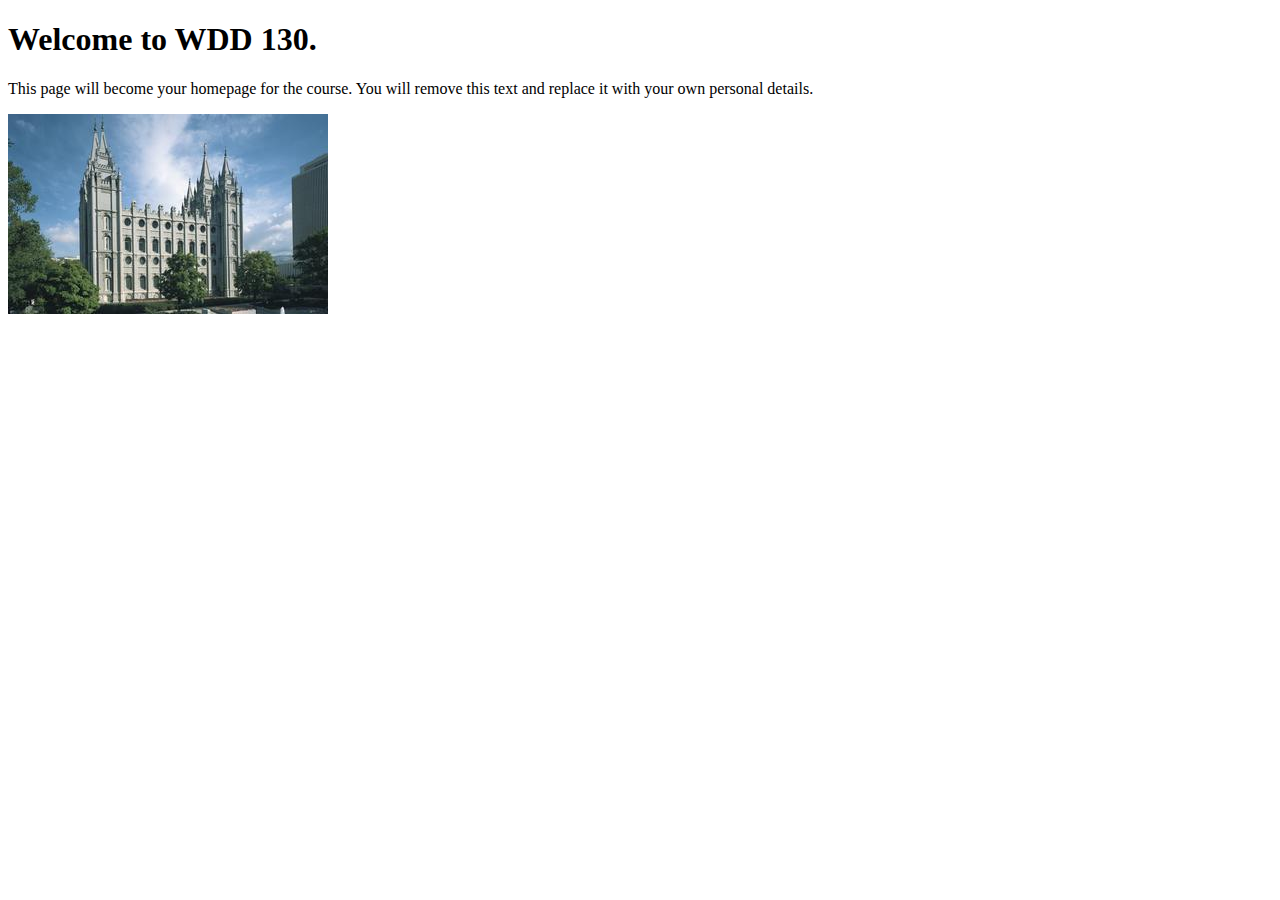
<file: index.html>
<!DOCTYPE html>
<html lang="en">
<head>
    <meta charset="UTF-8">
    <meta name="viewport" content="width=device-width, initial-scale=1.0">
    <title>WDD 130 | Personal Homepage</title>
</head>
<body>
    <h1>Welcome to WDD 130.</h1>
    <p>This page will become your homepage for the course. You will remove this text and replace it with your own personal details.</p>

    <img src="images/salt-lake-temple.jpg" alt="The Salt Lake Temple.">
</body>
</html>
</file>
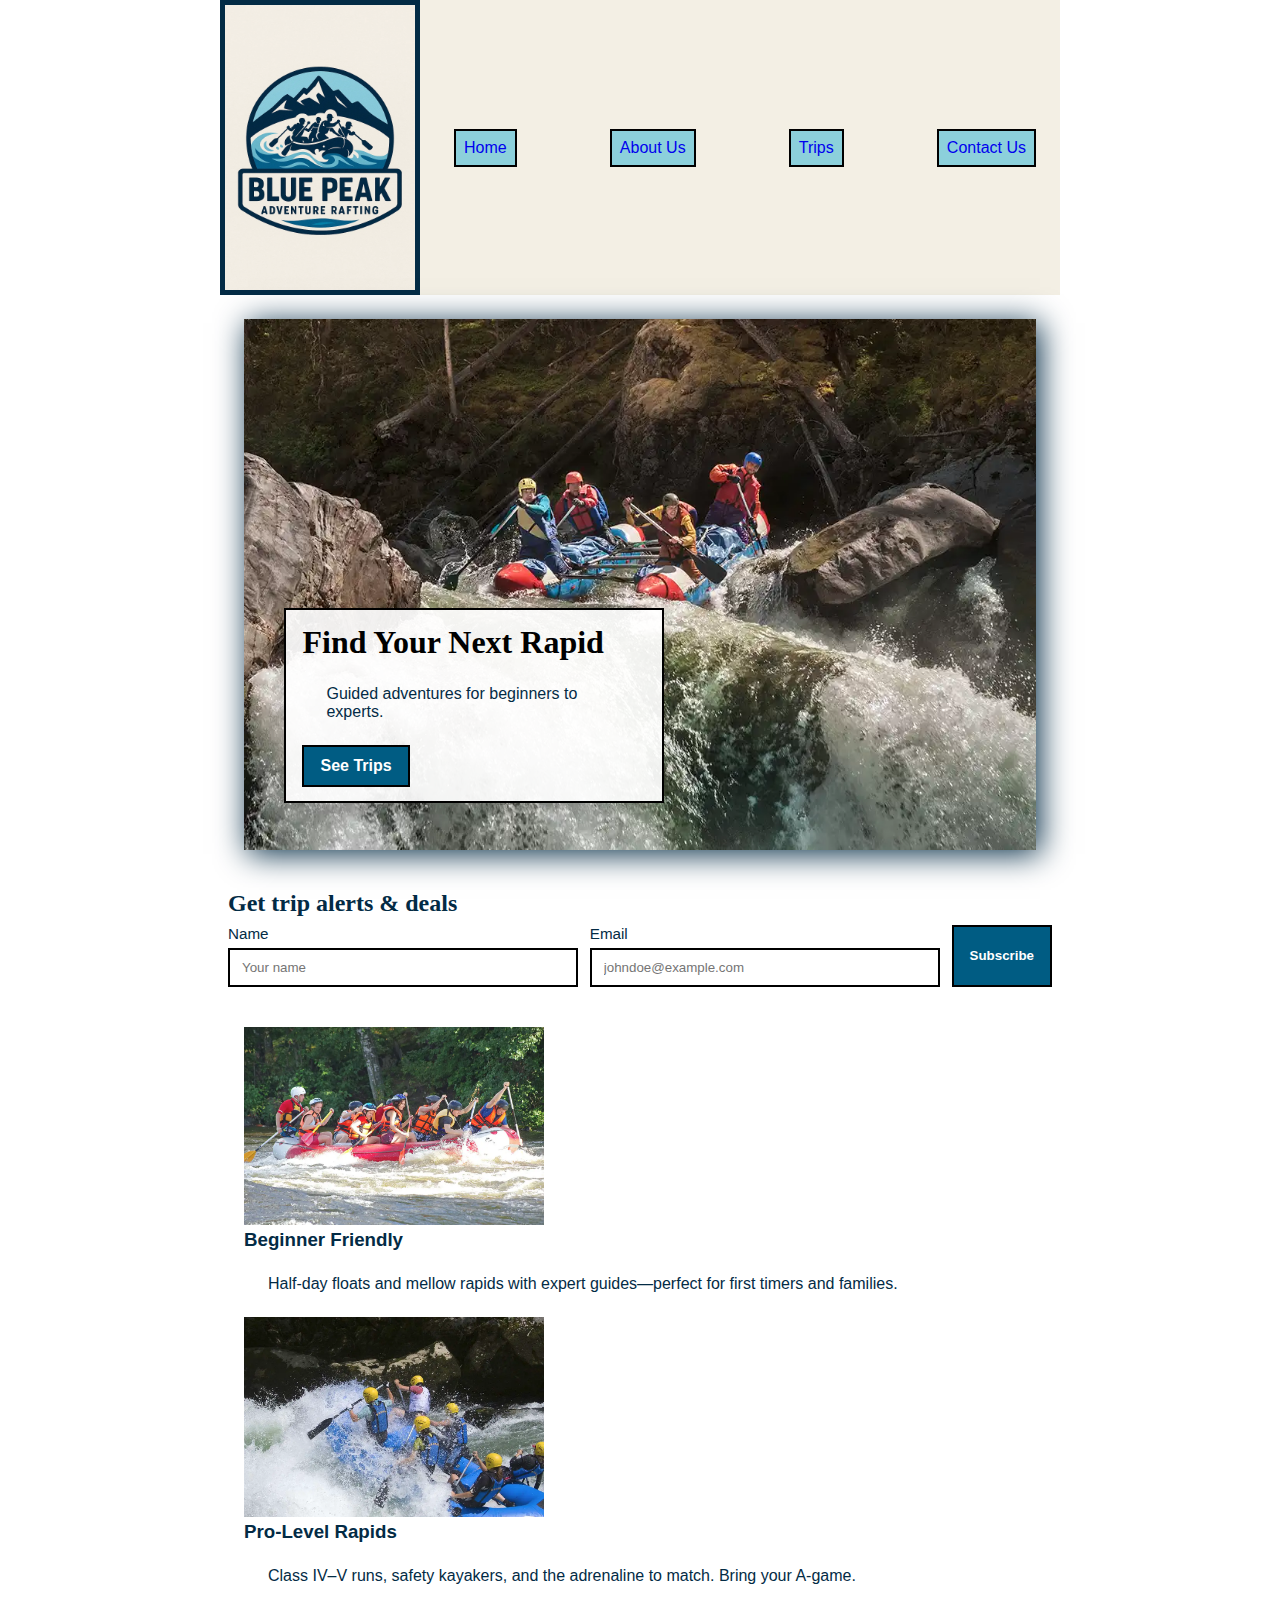
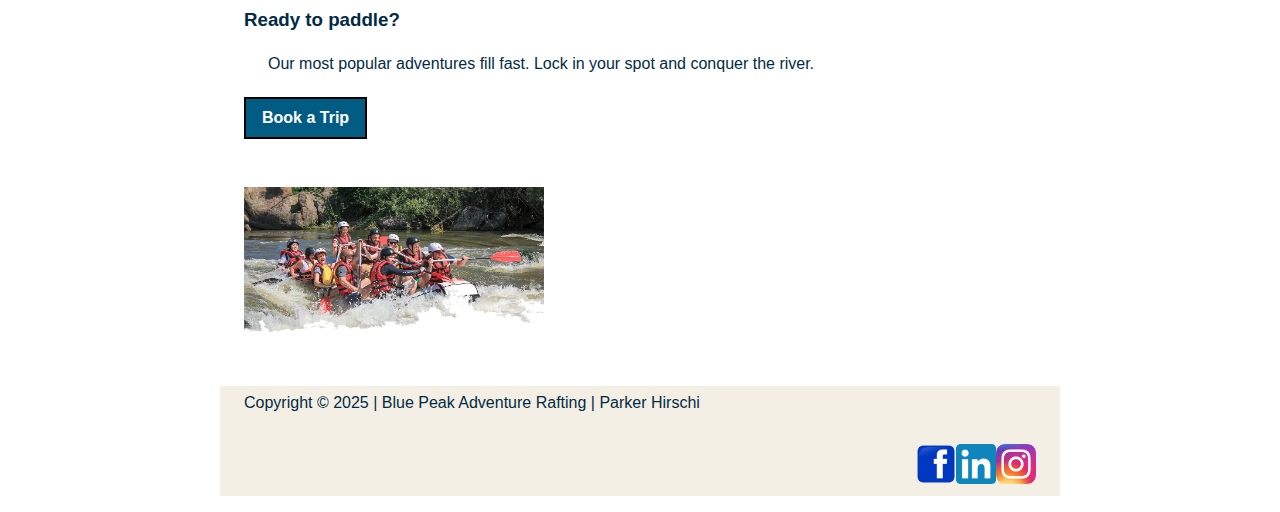
<file: wwr/index.html>
<!DOCTYPE html>
<html lang="en">

<head>
    <meta charset="UTF-8">
    <meta name="viewport" content="width=device-width, initial-scale=1.0">
    <title>About Us- Blue Peak Adventure Rafting</title>
    <meta name="description"
        content="Blue Peak Adventure Rafting, a company where we make you rafting dreams come true. We are sure to wow you as we dive into the details of our adventures and services.">
    <meta name="author" content="Parker Hirschi">
    <link rel="stylesheet" href="styles/rafting.css">
</head>

<body>
    <header>
        <img src="images/blue-peak.webp" alt="Blue Peak Adventure Rafting Logo" width="200">
        <nav>
            <ul>
                <li class="border"><a href="index.html">Home</a></li>
                <li class="border"><a href="about.html">About Us</a></li>
                <li class="border"><a href="trips.html">Trips</a></li>
                <li class="border"><a href="contact.html">Contact Us</a></li>
            </ul>
        </nav>


    </header>
    <main>
        <section class="home-hero">
            <img src="images/homepage_hero.webp" alt="Rafting group on a river">
            <div class="hero-msg">
                <h1>Find Your Next Rapid</h1>
                <p>Guided adventures for beginners to experts.</p>
                <a class="btn" href="trips.html">See Trips</a>
            </div>
        </section>

        <section class="newsletter">
            <h2>Get trip alerts & deals</h2>
            <form class="signup" action="#" method="post">
                <label>
                    Name
                    <input type="text" name="name" placeholder="Your name" required />
                </label>
                <label>
                    Email
                    <input type="email" name="email" placeholder="johndoe@example.com" required />
                </label>
                <button type="submit" class="btn">Subscribe</button>
            </form>
        </section>

        <section class="features">
            <div class="feature">
                <img src="images/calm-section.webp" alt="Calm section of river for beginners" width="300">
                <div>
                    <h3>Beginner Friendly</h3>
                    <p>Half-day floats and mellow rapids with expert guides—perfect for first timers and families.</p>
                </div>
            </div>

            <div class="feature">
                <img src="images/challenging-section.webp" alt="Big whitewater rapid for pros" width="300">
                <div>
                    <h3>Pro-Level Rapids</h3>
                    <p>Class IV–V runs, safety kayakers, and the adrenaline to match. Bring your A-game.</p>
                </div>
            </div>

            <div class="feature highlight">
                <div>
                    <h3>Ready to paddle?</h3>
                    <p>Our most popular adventures fill fast. Lock in your spot and conquer the river.</p>
                    <a class="btn" href="trips.html">Book a Trip</a>
                    <p> </p>
                </div>
                <img src="images/ready-to-paddle.webp" alt="Smiling group after a successful run" width="300">
            </div>
        </section>

    </main>


    <footer>
        <p>Copyright &copy; 2025 | Blue Peak Adventure Rafting | Parker Hirschi</p>
        <nav class="footer">
            <a href="http://facebook.com" class="socialmedia">
                <img src="images/facebook-icon.webp" alt="Facebook Logo" width="40">
            </a>
            <a href="http://linkedin.com" class="socialmedia">
                <img src="images/linkedin-icon.webp" alt="LinkedIn Logo" width="40">
            </a>
            <a href="http://instagram.com" class="socialmedia">
                <img src="images/instagram-icon.png.webp" alt="Instagram Logo" width="40">
            </a>
        </nav>

    </footer>
</body>

</html>
</file>
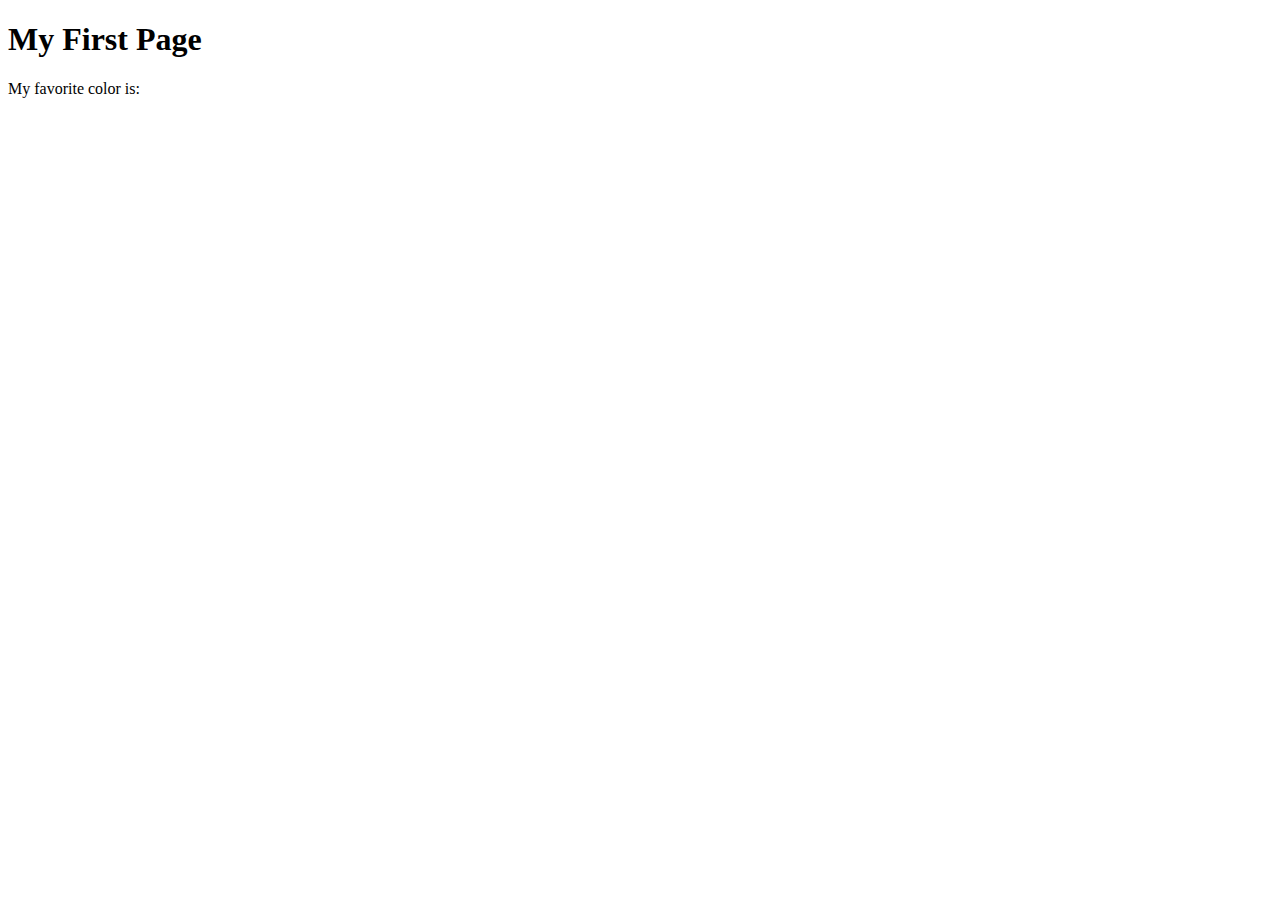
<file: week01/first-page.html>
<!DOCTYPE html>
<html lang="en">
<head>
    <meta charset="UTF-8">
    <meta name="viewport" content="width=device-width, initial-scale=1.0">
    <title>My First Page</title>
</head>
<body>
    <h1>My First Page</h1>
    <p>My favorite color is: </p>
</body>
</html>
</file>
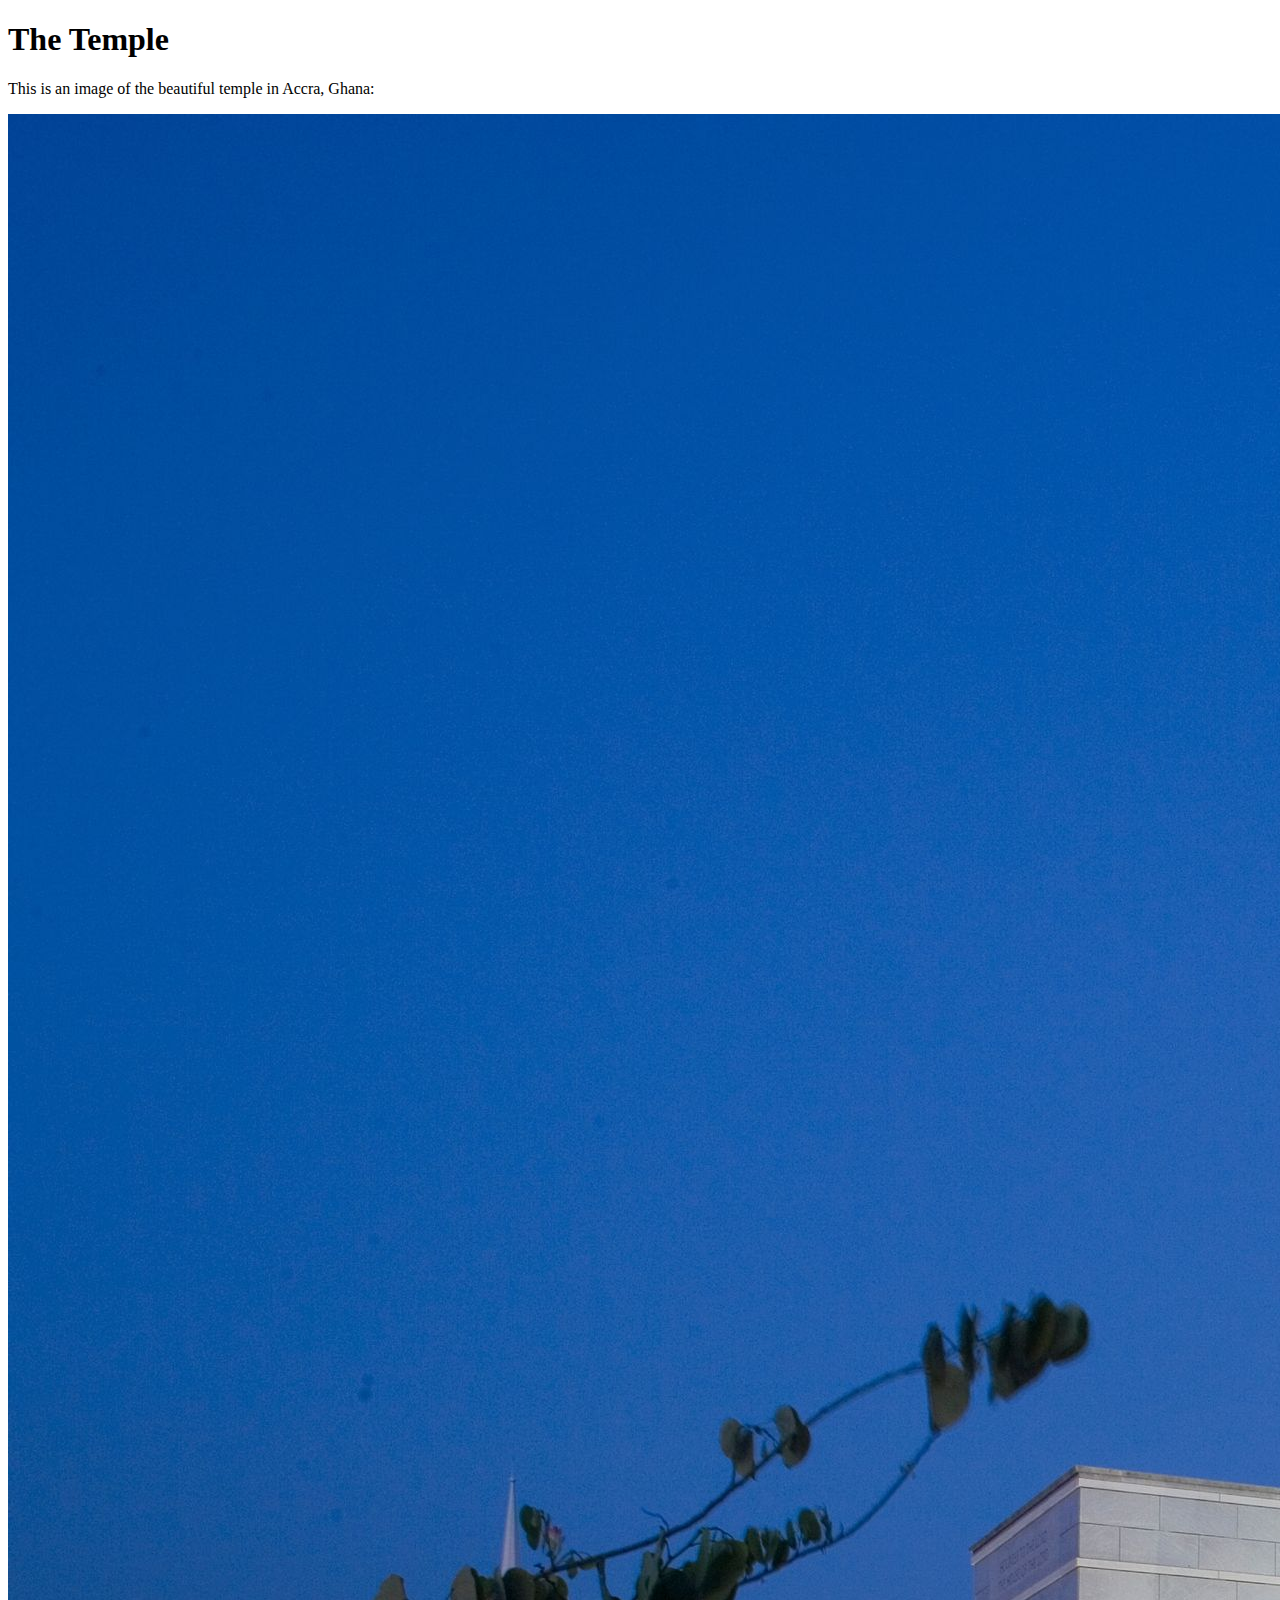
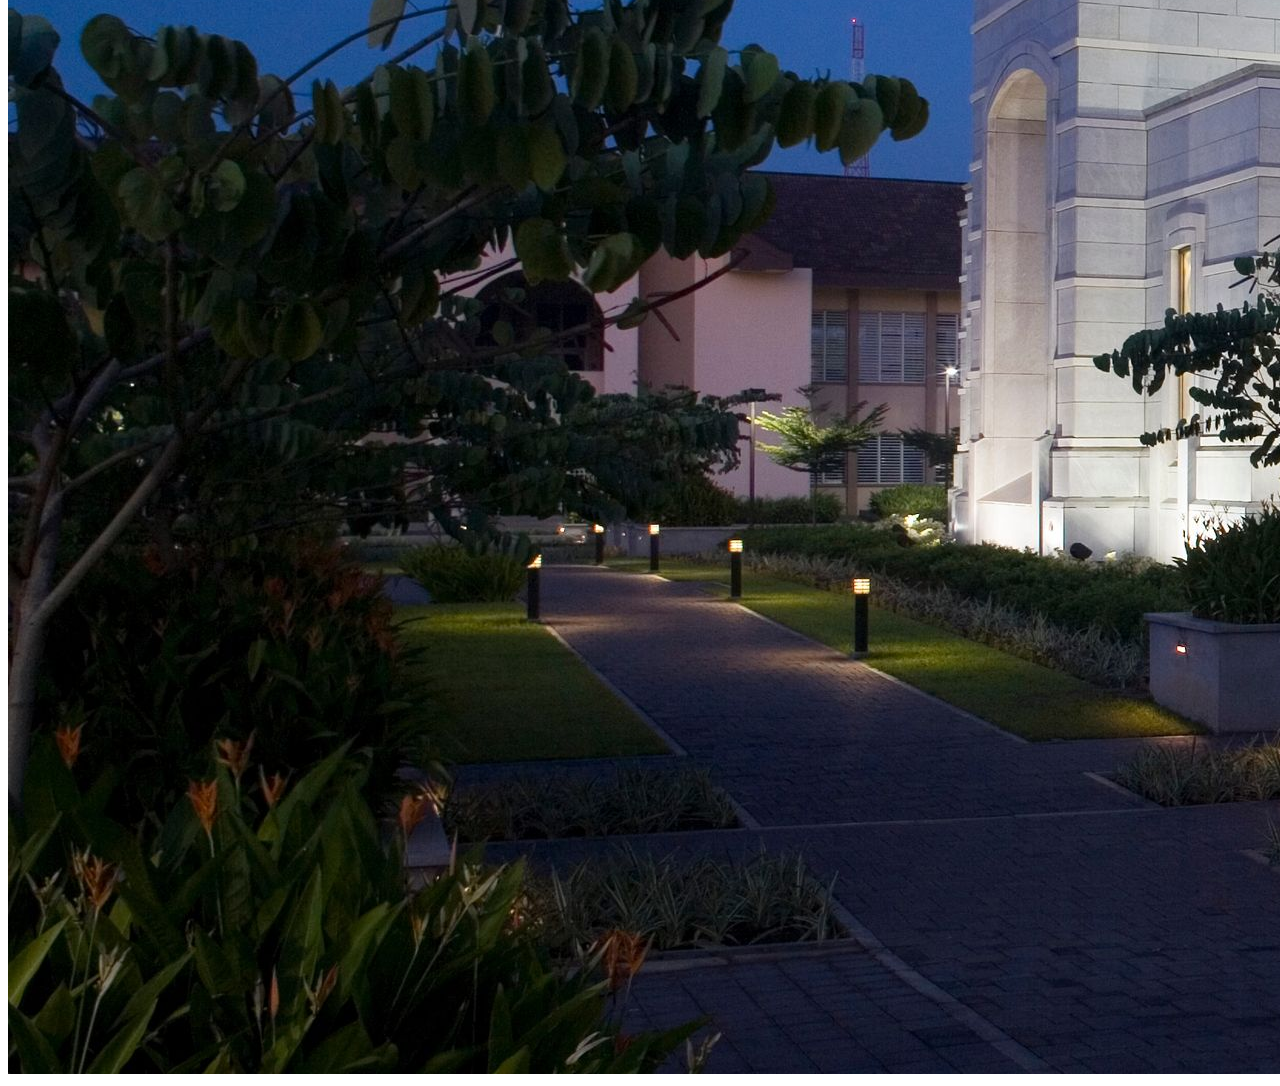
<file: week01/images.html>
<!DOCTYPE html>
<html lang="en">
<head>
    <meta charset="UTF-8">
    <meta name="viewport" content="width=device-width, initial-scale=1.0">
    <title>Temple Image</title>
</head>
<body>
    <h1>The Temple</h1>
    <p>This is an image of the beautiful temple in Accra, Ghana:</p>
    <img src="images/temple-large.jpeg" alt="The Accra Ghana Temple">
    
</body>
</html>
</file>
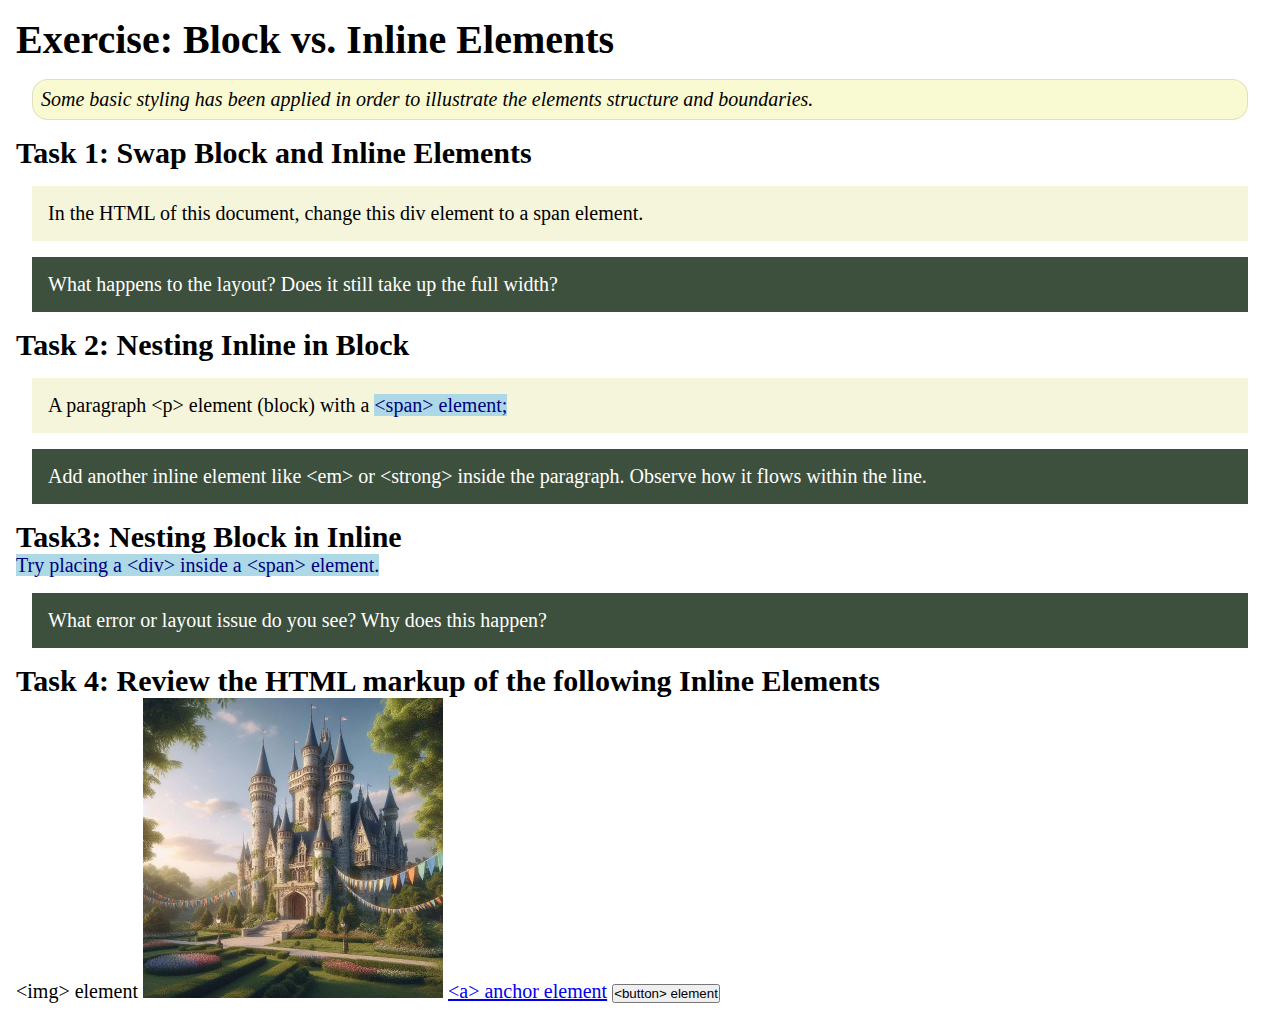
<file: week02/block-vs-inline.html>
<!DOCTYPE html>
<html lang="en">

<head>
    <meta charset="UTF-8">
    <meta name="viewport" content="width=device-width, initial-scale=1.0">
    <title>Exercise: Block vs. Inline Elements</title>
    <link rel="stylesheet" href="styles/block-vs-inline.css">
</head>

<body>
    <main>
        <h1>Exercise: Block vs. Inline Elements</h1>
        <p class="note">Some basic styling has been applied in order to illustrate the elements structure and
            boundaries.</p>

        <h2>Task 1: Swap Block and Inline Elements</h2>
        <div>In the HTML of this document, change this div element to a span element.</div>

        <p class="question">What happens to the layout? Does it still take up the full width?</p>

        <h2>Task 2: Nesting Inline in Block</h2>
        <p>A paragraph &lt;p&gt; element (block) with a <span>&lt;span&gt; element;</span></p>
        <p class="question">Add another inline element like &lt;em&gt; or &lt;strong&gt; inside the paragraph. Observe
            how it flows within the line.</p>

        <h2>Task3: Nesting Block in Inline</h2>
        <span>Try placing a &lt;div&gt; inside a &lt;span&gt; element.</span>
            <p class="question">What error or layout issue do you see? Why does this happen?</p>


            <h2>Task 4: Review the HTML markup of the following Inline Elements</h2>
        &lt;img&gt; element
        <img src="images/castle.webp" alt="placeholder image (images are inline)" width="300" height="300">
        <a href="https://churchofjesuschrist.org">&lt;a&gt; anchor element</a>
        <button type="button">&lt;button&gt; element</button>
    </main>
</body>

</html>
</file>
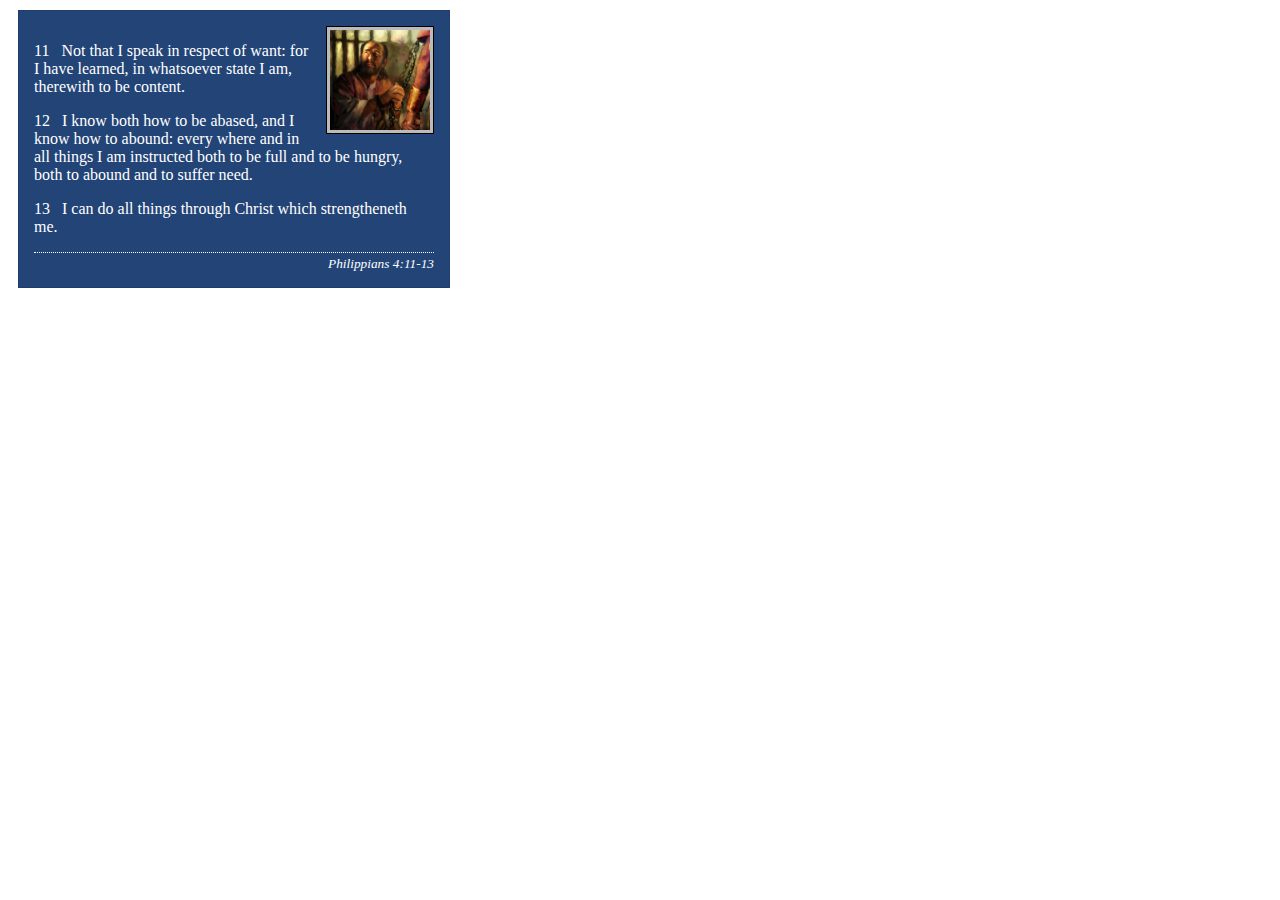
<file: week02/box-model-solution.html>
<!DOCTYPE html>
<html lang="en">
<head>
    <meta charset="UTF-8">
    <meta name="viewport" content="width=device-width, initial-scale=1.0">
    <title>Box Model Activity</title>
    <link rel="stylesheet" href="styles/box-model-solution.css">
</head>
<body>
    <main>
        <div class="callout">
            <img src="images/apostle-paul-imprisoned.webp" alt="Paul the Apostle - Imprisoned in Rome" width="200" height="200">
            <blockquote>
                <p>11 &nbsp; Not that I speak in respect of want: for I have learned, in whatsoever state I am, therewith to be content.</p>
                <p>12 &nbsp; I know both how to be abased, and I know how to abound: every where and in all things I am instructed both to be full and to be hungry, both to abound and to suffer need.</p>
                <p>13 &nbsp; I can do all things through Christ which strengtheneth me.</p>
            </blockquote>
            <cite>Philippians 4:11-13</cite>
        </div>
    </main>
</body>
</html>
</file>
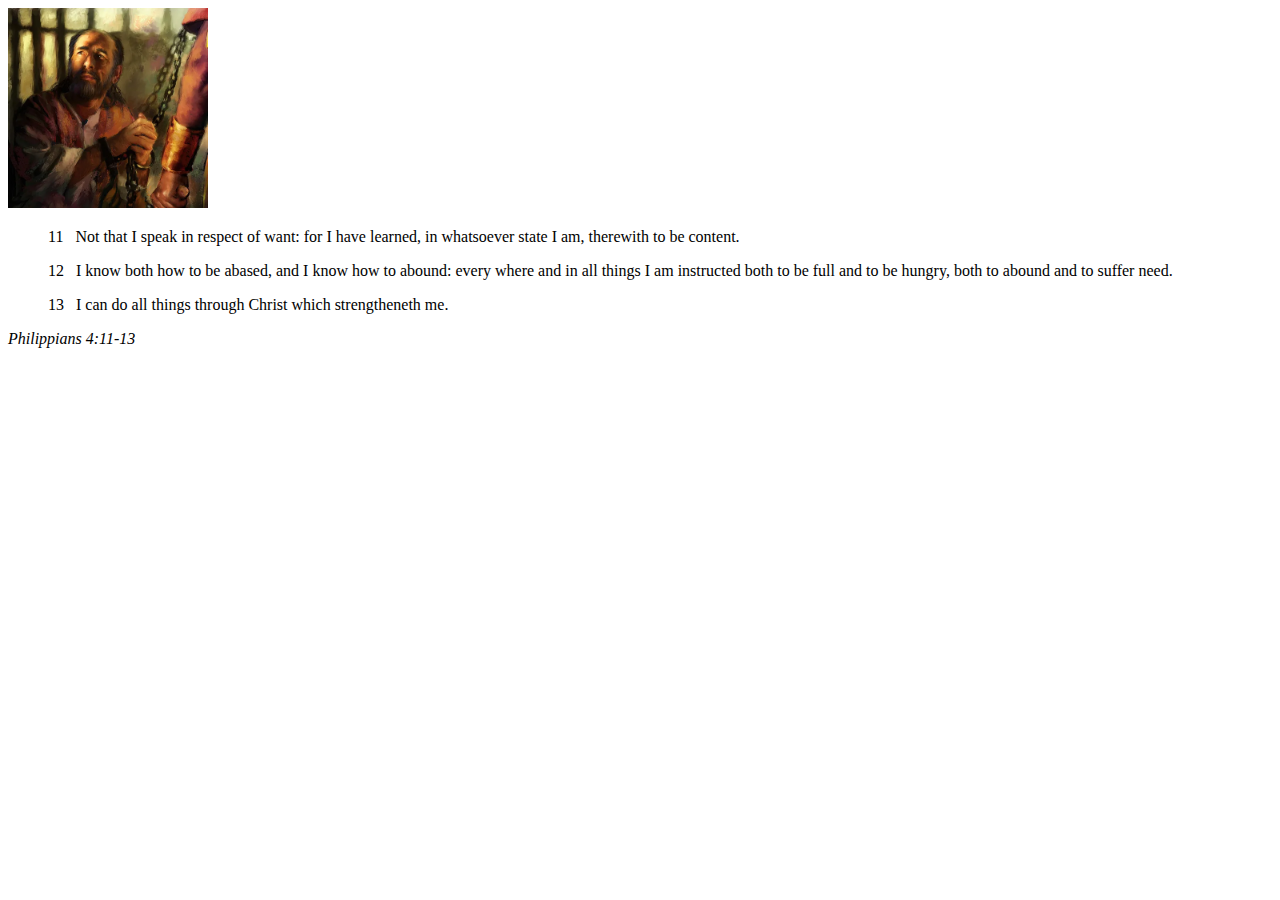
<file: week02/box-model.html>
<!DOCTYPE html>
<html lang="en">
<head>
    <meta charset="UTF-8">
    <meta name="viewport" content="width=device-width, initial-scale=1.0">
    <title>Box Model Activity</title>
</head>
<body>
    <main>
        <div class="callout">
            <img src="images/apostle-paul-imprisoned.webp" alt="Paul the Apostle - Imprisoned in Rome" width="200" height="200">
            <blockquote>
                <p>11 &nbsp; Not that I speak in respect of want: for I have learned, in whatsoever state I am, therewith to be content.</p>
                <p>12 &nbsp; I know both how to be abased, and I know how to abound: every where and in all things I am instructed both to be full and to be hungry, both to abound and to suffer need.</p>
                <p>13 &nbsp; I can do all things through Christ which strengtheneth me.</p>
            </blockquote>
            <cite>Philippians 4:11-13</cite>
        </div>
    </main>
</body>
</html>
</file>
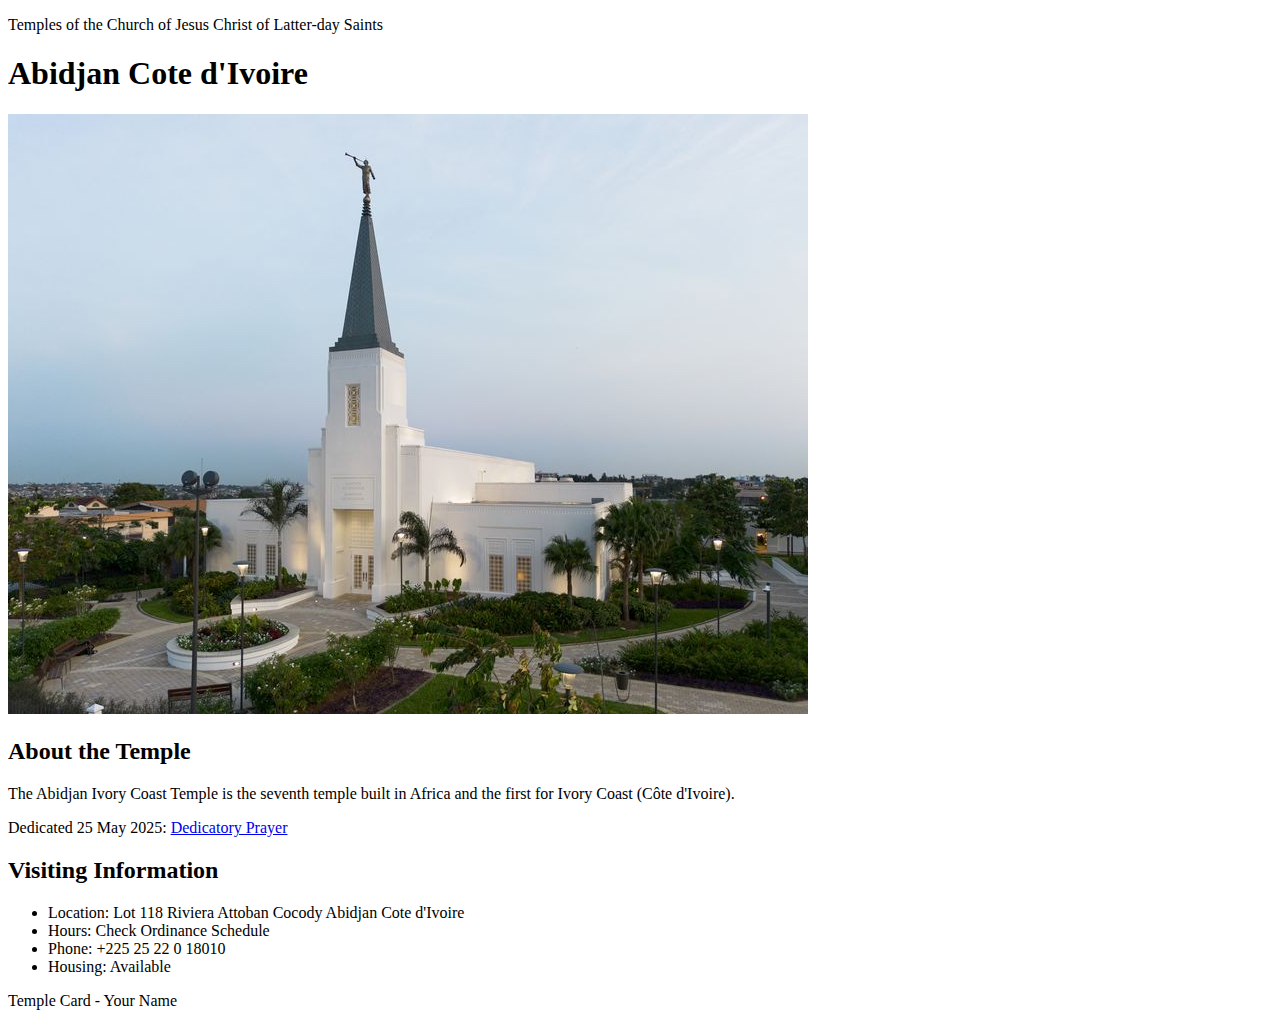
<file: week02/temple.html>
<!DOCTYPE html>
<html lang="en">

<head>
    <meta charset="UTF-8">
    <meta name="viewport" content="width=device-width, initial-scale=1.0">
    <title>Temple Card - Abidjan Cote d'Ivoire</title>
</head>

<body>
    <header>
        <p>Temples of the Church of Jesus Christ of Latter-day Saints</p>
    </header>
    <main>
        <h1>Abidjan Cote d'Ivoire</h1>
        <picture>
            <img src="images/abidjan-ivory-coast.jpeg" alt="Abidjan Cote d'Ivoire Temple">
        </picture>
        <section>
            <h2>About the Temple</h2>
            <p>The Abidjan Ivory Coast Temple is the seventh temple built in Africa and the first for Ivory Coast (Côte
                d'Ivoire).</p>
            <p>Dedicated 25 May 2025: <a
                    href="https://www.churchofjesuschrist.org/temples/dedicatory-prayer/abidjan-ivory-coast-temple/2025-05-25?lang=eng"
                    target="_blank" rel="noopener noreferrer">Dedicatory Prayer</a></p>
        </section>
        <section>
            <h2>Visiting Information</h2>
            <ul>
                <li>Location: Lot 118 Riviera Attoban Cocody Abidjan Cote d'Ivoire</li>
                <li>Hours: Check Ordinance Schedule</li>
                <li>Phone: +225 25 22 0 18010</li>
                <li>Housing: Available</li>
            </ul>
        </section>
    </main>
    <footer>
        <p>Temple Card - Your Name</p>
    </footer>
</body>

</html>
</file>
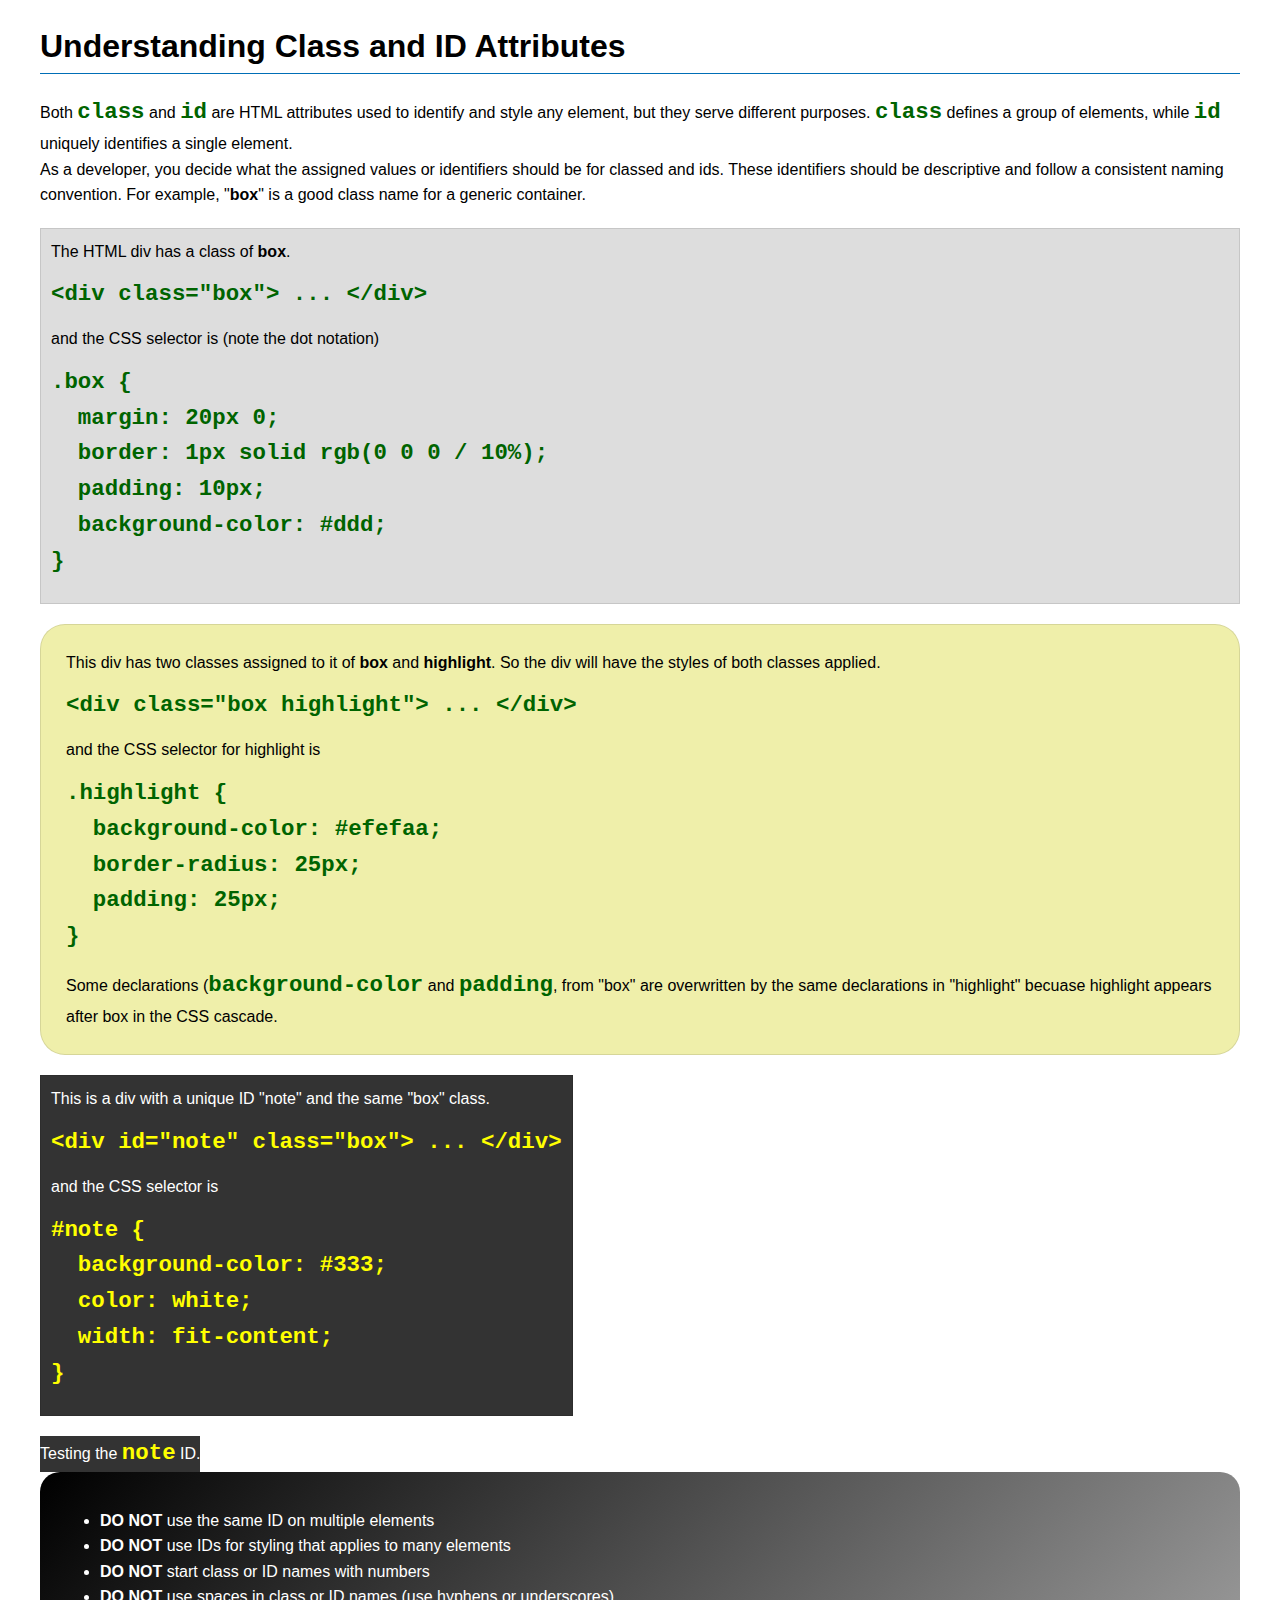
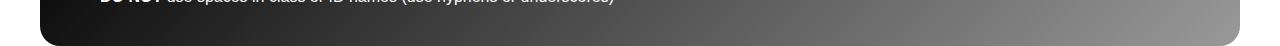
<file: week03/class-and-id.html>
<!DOCTYPE html>
<html lang="en">

<head>
    <meta charset="UTF-8">
    <meta name="viewport" content="width=device-width, initial-scale=1.0">
    <title>Class vs ID Attributes</title>
    <link rel="stylesheet" href="styles/class-and-id.css">
</head>

<body>
    <h1>Understanding Class and ID Attributes</h1>
    <p>Both <code>class</code> and <code>id</code> are HTML attributes used to identify and style any element, but they
        serve different purposes. <code>class</code> defines a group of elements, while <code>id</code> uniquely
        identifies a single element.</p>
    <p>As a developer, you decide what the assigned values or identifiers should be for classed and ids. These
        identifiers should be
        descriptive and follow a consistent naming convention. For example, "<strong>box</strong>" is a good class name
        for a generic container.</p>
    <div class="box">
        <p>The HTML div has a class of <strong>box</strong>.</p>
        <pre><code class="html">&lt;div class="box"&gt; ... &lt;/div&gt;</code></pre>
        and the CSS selector is (note the dot notation)
        <pre><code class="css">.box {
  margin: 20px 0;
  border: 1px solid rgb(0 0 0 / 10%);
  padding: 10px;
  background-color: #ddd; 
}</code></pre>
    </div>

    <div class="box highlight">
        <p>This div has two classes assigned to it of <strong>box</strong> and <strong>highlight</strong>. So the div
            will have the styles of both classes applied.</p>
        <pre><code class="html">&lt;div class="box highlight"&gt; ... &lt;/div&gt;</code></pre>
        and the CSS selector for highlight is
        <pre><code class="css">.highlight {
  background-color: #efefaa;
  border-radius: 25px;
  padding: 25px;
}</code></pre>
<p>Some declarations (<code>background-color</code> and <code>padding</code>, from "box" are overwritten by the same declarations in "highlight" becuase highlight appears after box in the CSS cascade.</p>
    </div>

    <div id="note" class="box">
        <p>This is a div with a unique ID "note" and the same "box" class.</p>
        <pre><code class="html">&lt;div id="note" class="box"&gt; ... &lt;/div&gt;</code></pre>
        and the CSS selector is
        <pre><code class="css">#note {
  background-color: #333;
  color: white;
  width: fit-content;
}</code></pre>
    </div>

    <div id="note">
        <p>Testing the <code>note</code> ID.</p>
    </div>

    <section id="best-practice">
        <ul>
            <li><strong>DO NOT</strong> use the same ID on multiple elements</li>
            <li><strong>DO NOT</strong> use IDs for styling that applies to many elements</li>
            <li><strong>DO NOT</strong> start class or ID names with numbers</li>
            <li><strong>DO NOT</strong> use spaces in class or ID names (use hyphens or underscores)</li>
        </ul>
    </section>




</body>

</html>
</file>
<file: wwr/styles/rafting.css>
:root {
    --primary-color: #F3EFE4;
    --secondary-color: #8CD0DB;
    --accent1-color: #032B45;
    --accent2-color: #005C83;
    --heading-font: "Times New Roman", "Georgia", serif;
    --body-font: Arial, Helvetica, sans-serif;
}

header {
    background-color: var(--primary-color);
    color: var(--accent2-color);
}

* {
    margin: 0;
    padding: 0;
    box-sizing: border-box;
}

body {
    font-family: var(--body-font);
    color: var(--accent1-color);
}

header,
main,
footer {
    width: 840px;
    margin: auto;
}

h1,
h2 {
    font-family: var(--heading-font);
    color: var(--accent1-color)
}

nav,
p,
section,
article {
    margin: 16px;
    padding: 8px;
}

.socialmedia a {
    text-decoration: none;
}

.about-hero {
    position: relative;
}

.about-hero img {
    display: block;
    width: 100%;
    height: auto;
    padding-left: 0px;
}

.about-hero h1 {
    position: absolute;
    top: 20px;
    width: 100%;
    padding: 16px;
    text-align: center;
    opacity: 0.7;
    background-color: var(--accent1-color);
    color: var(--primary-color)
}

article.about-hero {
    position: absolute;
    font-style: italic;
    font-family: "Times New Roman";
    margin-top: 8px;
    padding-right: 100px;
    border-right: 0px;
    top: 350px;
    float: left;
    padding: 8px;
    opacity: 1;
    color: var(--primary-color);
    background-color: rgba(3, 43, 69, 0.7);
}

.about-hero article img {
    position: relative;
    top: 10px;
    float: right;
    width: 125px;
    margin-left: 20px;
    box-shadow: black 5px 5px 5px;
}
footer{
    background-color:var(--primary-color)
}
.footer {
    display: flex;
    justify-content: end;
    align-items: center;
}

header {
    display: grid;
    grid-template-columns: 1fr 3fr;
    align-items: center;
}
nav ul a{
    text-decoration: none;
}
nav ul {
    display: flex;
    justify-content: space-evenly;
    justify-content: end;
    justify-content: space-between;
    align-self: center;
    list-style: none;
}

nav ul li {
    border-bottom: 2px solid black;
    border-top: 2px solid black;
    border-left: 2px solid black;
    border-right: 2px solid black;
    padding: 8px;
    background-color: var(--secondary-color);
}
header img{
    border: 5px solid var(--accent1-color);
}


.history-section { 
    display: grid;
    grid-template-columns: 1fr auto 1fr;
    grid-template-rows: auto 1fr;         
    gap: 16px 24px;
    border: 2px solid black;
    padding: 16px;
    align-items: start;
}

.history-section h2 {
    grid-column: 1 / -1;
    text-align: center;
    color: var(--accent1-color);
    margin-bottom: 10px;

}

.history-section img {
    grid-column: 2;
    justify-self: center;
    align-self: start;
    box-shadow: 0 6px 10px rgba(0, 0, 0, 0.25);
    border: 2px solid black;
}
.history-section p {
    margin: 0;
    line-height: 1.6;
    color: black;
}

.history-section .left-side {
    grid-column: 1;
}
.history-section .right-side {
    grid-column: 3;
}
.adventure {
    display: flex;
    flex-direction: column;
    align-items: center; 
    justify-content: flex-start;
    border: 1px solid black;
    padding: 20px;
    margin: 20px 0;
    text-align: center;
}

.adventure h2 {
    margin-bottom: 20px;
    order: 0; 
    font-weight: bold;
    color: var(--accent1-color);
}

.adventure .figures-container {
    display: flex;
    justify-content: center;
    flex-wrap: wrap;
    gap: 20px;
}

.adventure figure {
    display: flex;
    flex-direction: column;
    align-items: center;
    margin: 10px;
}

.adventure figcaption {
    font-style: italic;
    padding: 8px;
    margin-top: 6px;
}

.adventure img {
    border: 2px solid black;
    margin: 8px;
    box-shadow: black 5px 5px 5px;
}

/*contact us site*/
/*contact info*/
.company-info{
    display: grid;
    justify-content: center;
    flex-direction: column;
    text-align: center;
}
.company-info div{
    line-height: .01rem;
}
.contact-section h1{
    text-align: center;

}


/*middle srction of site*/
/*map*/

.contact-grid{
    display:grid;
    grid-template-columns: 1fr 1fr;
    gap: 1.25rem 2rem;
    align-items:start;
    padding-bottom: 80px;
}

.contact-map iframe{
    display:block;
    width:100%;
    height:320px;
    border:2px solid var(--accent1-color);
    border-radius:8px;
    box-shadow:0 6px 10px rgba(0,0,0,.15);
    border: 3px;
}

/*contact form*/

.contact-form{
    background:#e0e0e0;
    border:2px solid #bdbdbd;
    border-radius:.5rem;
    padding:1rem;
}

.contact-form fieldset{ 
    border:none; 
    margin:0; 
    padding:0; 
}

.form-row{ 
    display:grid; 
    gap:.4rem; 
    margin-bottom:.9rem; 
}

.contact-form label, .contact-form legend{
    font-weight:600; 
}

.contact-form input[type="text"], .contact-form input[type="email"], .contact-form textarea{
    width:100%;
    padding:.65rem .75rem;
    border:1.5px solid rgba(0,0,0,.25);
    border-radius:8px;
    font-family: Arial, Helvetica, sans-serif;
}

.contact-form fieldset.form-row{
    border:1.5px solid rgba(0,0,0,.15);
    border-radius:10px;
    padding:.75rem .9rem .6rem;
}


.choice{ 
    display:flex; 
    align-items:center;
    gap:.5rem; margin:.15rem 0; 
}


.checkbox{ 
    margin-top:.4rem; 
}

.btn.primary{
    margin-top:.5rem;
    padding:.8rem 1rem;
    border:0;
    border-radius:999px;
    background:var(--accent1-color);
    color:var(--primary-color);
    font-weight:700;
    box-shadow:0 4px 8px rgba(0,0,0,.12);
}
button:hover {
    background-color: darkgreen;
}
legend.sr-only{
    display:flex;
    justify-content: center;
}

/*team section*/

.team{
    border: solid 2px black;

}
.team h2{
    text-align: center;
}

.team .portraits {
    list-style: none;
    margin: 0;
    padding: 0;
    display: flex;
    gap: 6rem;
    justify-content: center;
    flex-wrap: wrap;    
}        

.team .portraits li {
    width: 140px;              
    flex: 0 0 140px;            
}

.team .portraits figure {
    margin: 0;
    display: flex;
    flex-direction: column;    
    align-items: center;
}

.team .portraits img {
    display: block;
    box-shadow: 4px 4px 8px  rgb(58, 58, 58);
    border: 2px solid black;
    border-radius: 3rem;
}

.team .portraits figcaption {
    margin-top: .5rem;
    text-align: center;
    white-space: normal;        
    word-break: break-word;  
}


/*Homepage*/

.home-hero { 
    position: relative; 
}


.home-hero img {
    display: block;
    width: 100%;
    box-shadow: 4px 4px 30px;
}


.hero-msg {
    position: absolute;
    background-color: var(--primary-color);
    border: 2px solid #000;
    padding: 16px 20px;
    box-shadow: 0 8px 18px rgba(0,0,0,.18);
}


.hero-msg h1 { 
    margin-bottom: 6px; 
}


.home-hero h1 { 
    position: static; 
    width: auto; 
    background: none;
    color: black; 
    opacity: 1; 
    padding: 0; 
}


.home-hero article, .hero article img { 
    position: static; 
}


.newsletter {
    margin: 24px 0; 
}


.signup {
    display: grid;
    grid-template-columns: 1fr 1fr auto;
    gap: 12px;
    margin-top: 8px;
}


.signup label {
    display: grid; 
    gap: 6px; 
    font-size: .95rem; 
}


.signup input {
    padding: 10px 12px;
    border: 2px solid #000;
}


.btn {
    display: inline-block;
    padding: 10px 16px;
    border: 2px solid #000;
    background-color: var(--accent2-color);
    color: #fff;
    font-weight: 700;
    text-decoration: none;
}

/* Trips page*/

.cta-bar {
  margin: 20px 0 10px;
  padding: 18px 20px;
  border: 2px solid #000;
  background: var(--secondary-color);
  display: grid;
  grid-template-columns: 1fr 1fr;
  align-items: center;
  gap: 10px 16px;
}


.cta-bar h1 { 
    margin: 0; 
}


.cta-bar p { 
    margin: 0; 
    color: var(--accent1-color); 
}


.cta-bar .btn { 
    grid-column: 1/-1;
    justify-self: center; 
    margin-top: 8px;
}

.trips-grid {
    display: grid;
    grid-template-columns: repeat(12, 1fr);
    gap: 18px;
    margin: 18px 0 26px;
}


.trip-card {
    grid-column: span 6;          
    display: grid;
    grid-template-rows: auto 1fr;
    border: 2px solid #000;
    color: white;
    background: var(--accent1-color);
}


.trip-card img {
    width: 100%;
    height: 220px;
    object-fit: cover;
    display: block;
}

.trip-card h2{
    color: var(--secondary-color)
}
.trip-body { 
    padding: 12px 14px 14px; 
}


.trip-body h2 { 
    margin: 4px 0 8px; 
}


.trip-meta {
  display: flex; 
  flex-wrap: wrap; 
  gap: 10px 16px;
  list-style: none; 
  padding: 0; 
  margin: 0 0 8px;
  color: #1f1f1f;
}


.trip-actions {
  margin-top: 10px;
  display: flex; 
  gap: 12px; 
  align-items: center; 
  justify-content: space-between;
}


.price { 
    font-weight: 800; 
}

.trip-table { 
    margin: 10px 0 26px; 
}


.table-wrap { 
    border: 2px solid #000; 
}


table { 
    width: 100%; 
    background-color: var(--primary-color); 
}


th, td { 
    padding: 10px 12px;
    border-bottom: 1px solid #ccc; 
    text-align: left; 
}


thead th { 
    background: var(--secondary-color); 
    border-bottom: 2px solid #000; 
}
.btn.outline {
    background: white;
    color: var(--accent1-color);
    border-color: #000;
}


.home-hero{
    position: relative;
}

.home-hero img{
    display: block;
    width: 100%;
}

.hero-msg{
    position: absolute;
    left: 6%;
    bottom: 10%;
    max-width: 380px;              
    background-color: rgba(255, 255, 255, 0.92);
    border: 2px solid #000;
    padding: 14px 16px;
    box-shadow: 0 8px 18px rgba(0,0,0,.18);
}
.trip-card li{
    color: white;
}
</file>
<file: week02/styles/block-vs-inline.css>
* {
    margin: 0;
    padding: 0;
}

body {
    font-size: 20px;
    margin: 1rem;
}

p,
div {
    background-color: beige;
    margin: 1rem;
    padding: 1rem;
}

span {
    color: navy;
    background-color: lightblue;
}

code {
    margin: 0;
    padding: 0;
    color: green;
    font-size: 1.2rem;
}

.note {
    font-style: italic;
    background-color: lightgoldenrodyellow;
    border-radius: 1rem;
    border: 1px solid rgb(0 0 0 / 10%);
    margin: 1rem;
    padding: .5rem;
}

.question {
    background-color: #3d503d;
    color: #fff;
}
</file>
<file: week02/styles/box-model-solution.css>
.callout {
    max-width: 400px;
    margin: 10px;
    border: 1px solid rgba(0, 0, 0, .1);
    padding: 15px;
    background-color: #247;
    color: #fff;
}

.callout img {
    float: right;
    margin: 0 0 10px 15px;
    border: 1px solid #000;
    padding: 3px;
    background-color: #bbb;
    width: 100px;
    height: auto;

}

blockquote {
    margin: 0;
}

cite {
    display: block;
    border-top: 1px dotted #fff;
    padding-top: 3px;
    text-align: right;
    font-size: smaller;
}
</file>
<file: week03/styles/class-and-id.css>
body {
    font-family: Arial, sans-serif;
    line-height: 1.6;
    margin: 0;
    padding: 0 40px;
}

h1 {
    border-bottom: 1px solid rgb(0 110 182);
    padding-bottom: 0;
}



p {
    margin: 0;
}

code {
    color: darkgreen;
    font-weight: 700;
    font-size: 1.4rem;
}

/* Class examples - can be reused */

.box {
    margin: 20px 0;
    border: 1px solid rgb(0 0 0 / 10%);
    padding: 10px;
    background-color: #ddd; /* this is shorthand for #dddddd */
}

.highlight {
    background-color: #efefaa;
    border-radius: 25px;
    padding: 25px;
}

/* ID examples - should be unique */

#note {
    background-color: #333;
    color: white;
    width: fit-content;
}

#note code {
    color: yellow;
}

#best-practice {
    background: linear-gradient(135deg, #000 0%, #999 100%);
    color: white;
    border-radius: 20px;
    padding: 20px
}
</file>
